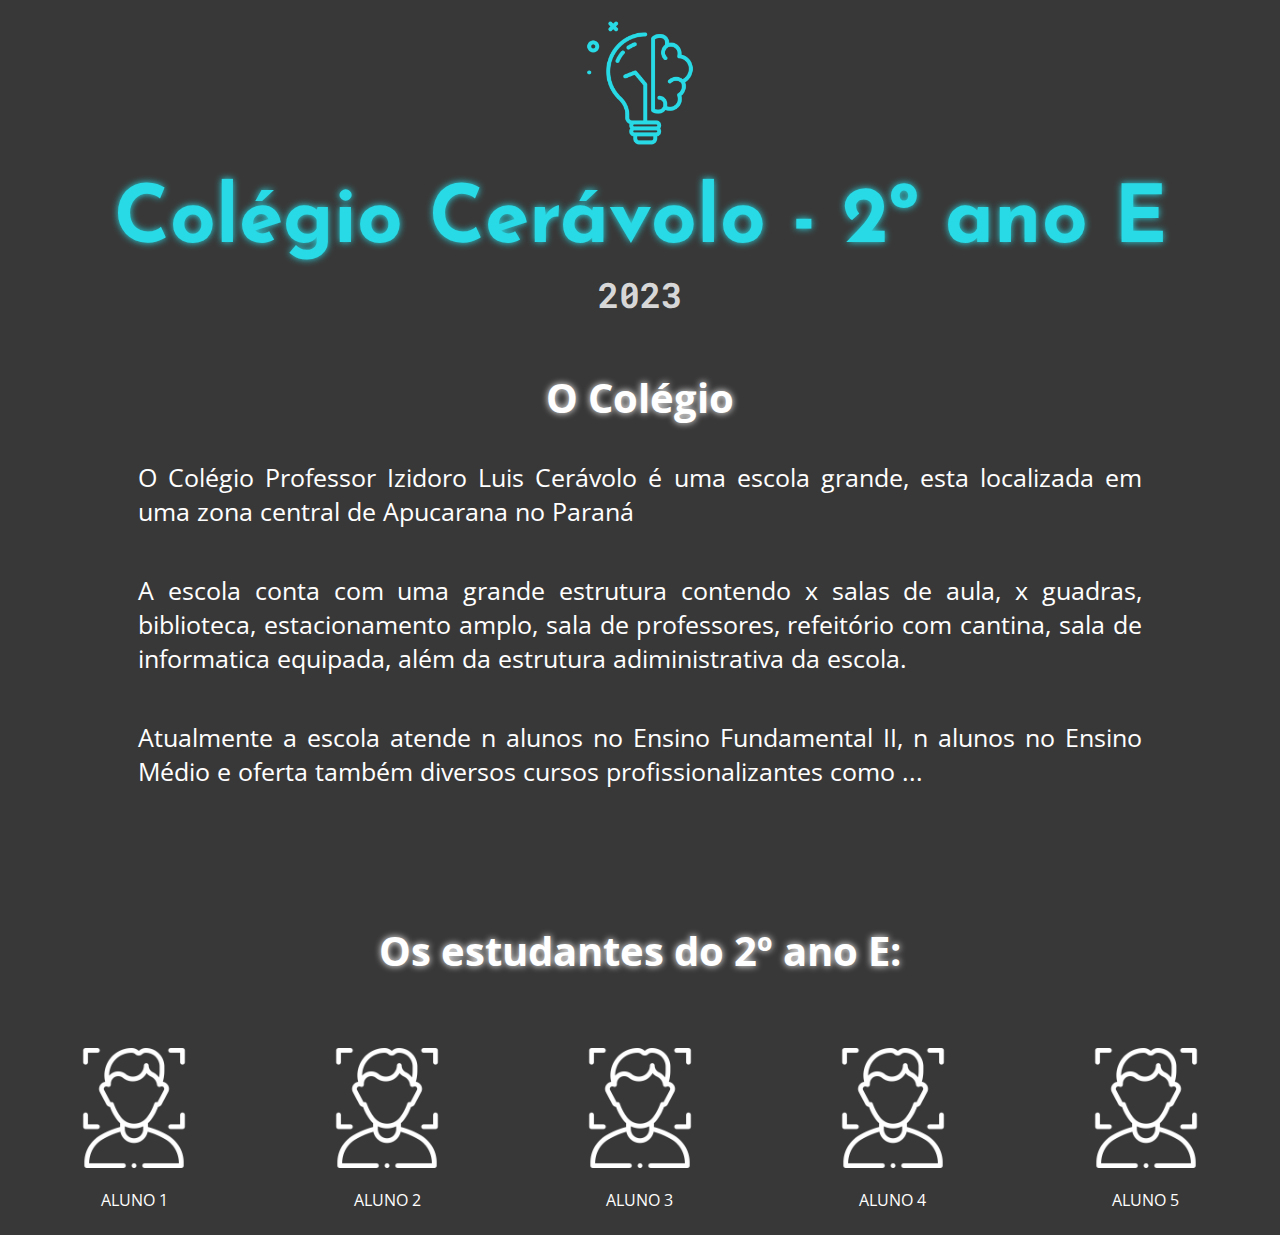
<file: index.html>
<!DOCTYPE html>
<html lang="en">
<head>
    <meta charset="UTF-8">
    <meta http-equiv="X-UA-Compatible" content="IE=edge">
    <meta name="viewport" content="width=device-width, initial-scale=1.0">
    <title>Document</title>
    <link rel="stylesheet" href="style.css">
    <link rel="preconnect" href="https://fonts.googleapis.com">
<link rel="preconnect" href="https://fonts.gstatic.com" crossorigin>
<link href="https://fonts.googleapis.com/css2?family=Alkatra&family=Josefin+Sans&display=swap" rel="stylesheet">
<link rel="preconnect" href="https://fonts.googleapis.com">
<link rel="preconnect" href="https://fonts.gstatic.com" crossorigin>
<link href="https://fonts.googleapis.com/css2?family=Roboto+Mono:wght@100&display=swap" rel="stylesheet">
<link rel="preconnect" href="https://fonts.googleapis.com">
<link rel="preconnect" href="https://fonts.gstatic.com" crossorigin>
<link href="https://fonts.googleapis.com/css2?family=Open+Sans:wght@300&display=swap" rel="stylesheet">
</head>
<body>

    <header class="cabeçalho">
<img class="imagem-cerebro" src="Cérebro Azul.png" alt="Cérebro Azul">
               <div class="letras-maiores">
        <h1 class="titulo-colegio">Colégio Cerávolo - 2º ano E</h1>
        <h2 class="titulo-serie"> </h2>
    </div>
   
        <h3 class="título-ano">2023</h3>

    </header>
    <section class="escola">
        <h1 class="titulo-colégio">
    O Colégio
</h1>
       <div class="paragrafos-colégio-descrição">

<p class="paragrafo-localização">
    O Colégio Professor Izidoro Luis Cerávolo é uma escola grande, esta localizada em uma zona central de Apucarana no Paraná
</p>
<p class="paragrafo-estrutura">
    A escola conta com uma grande estrutura contendo x salas de aula, x guadras, biblioteca, estacionamento amplo, sala de professores, refeitório com cantina, sala de informatica equipada, além da estrutura adiministrativa da escola.
</p>
<p class="paragrafo-cursos">
    Atualmente a escola atende n alunos no Ensino Fundamental II, n alunos no Ensino Médio e oferta também diversos cursos profissionalizantes como ...
</p>
</div>
    </section>
    <section class="turma">
<h1 class="estudantes">
    Os estudantes do 2º ano E:
</h1>
<div class="estudante-todos">
<DIv class="ALUNO-1">
<img class="foto-estudante-1" src="foto do estudante.png" alt="foto do aluno">
<Ul class="ALUNO1">ALUNO 1</Ul>
</DIv>

<DIv class="ALUNO-2">
    <img class="foto-estudante-2" src="foto do estudante.png" alt="foto do aluno">
    <Ul class="ALUNO2">ALUNO 2</Ul>
    </DIv>

    <DIv class="ALUNO-3">
    <img class="foto-estudante-3" src="foto do estudante.png" alt="foto do aluno">
    <Ul class="ALUNO3">ALUNO 3</Ul>
    </DIv>

<DIv class="ALUNO-4">
    <img class="foto-estudante-4" src="foto do estudante.png" alt="foto do aluno">
    <Ul class="ALUNO4">ALUNO 4</Ul>
    </DIv>

<DIv class="ALUNO-5">
    <img class="foto-estudante-5" src="foto do estudante.png" alt="foto do aluno">
    <Ul class="ALUNO5">ALUNO 5</Ul>
    </DIv>

</div>
    </section>
</body>
</html>
</file>
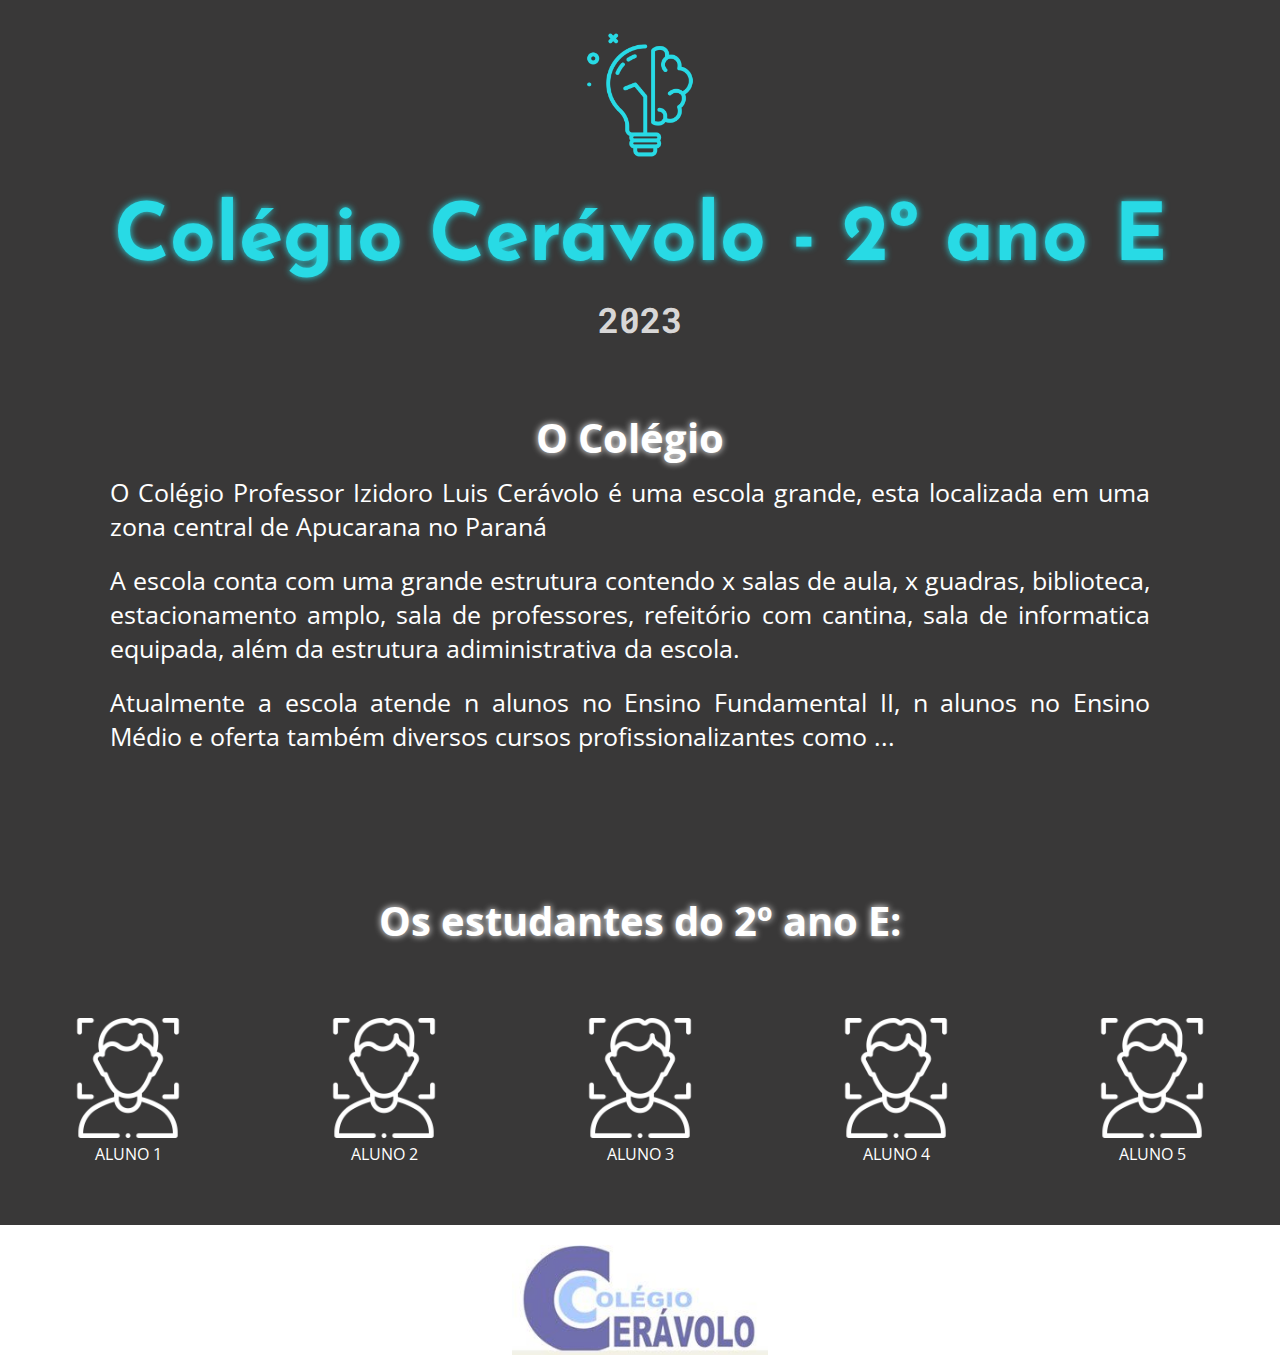
<file: site 2º e/index.html>
<!DOCTYPE html>
<html lang="en">
<head>
    <meta charset="UTF-8">
    <meta http-equiv="X-UA-Compatible" content="IE=edge">
    <meta name="viewport" content="width=device-width, initial-scale=1.0">
    <title>Document</title>
    <link rel="stylesheet" href="style.css">
    <link rel="preconnect" href="https://fonts.googleapis.com">
<link rel="preconnect" href="https://fonts.gstatic.com" crossorigin>
<link href="https://fonts.googleapis.com/css2?family=Alkatra&family=Josefin+Sans&display=swap" rel="stylesheet">
<link rel="preconnect" href="https://fonts.googleapis.com">
<link rel="preconnect" href="https://fonts.gstatic.com" crossorigin>
<link href="https://fonts.googleapis.com/css2?family=Roboto+Mono:wght@100&display=swap" rel="stylesheet">
<link rel="preconnect" href="https://fonts.googleapis.com">
<link rel="preconnect" href="https://fonts.gstatic.com" crossorigin>
<link href="https://fonts.googleapis.com/css2?family=Open+Sans:wght@300&display=swap" rel="stylesheet">
</head>
<body>

    <header class="cabeçalho">
<img class="imagem-cerebro" src="Cérebro Azul.png" alt="Cérebro Azul">
               <div class="letras-maiores">
        <h1 class="titulo-colegio">Colégio Cerávolo - 2º ano E</h1>
        <h2 class="titulo-serie"> </h2>
    </div>
   
        <h3 class="título-ano">2023</h3>

    </header>
    <section class="escola">
        <h1 class="titulo-colégio">
    O Colégio
</h1>
       <div class="paragrafos-colégio-descrição">

<p class="paragrafo-localização">
    O Colégio Professor Izidoro Luis Cerávolo é uma escola grande, esta localizada em uma zona central de Apucarana no Paraná
</p>
<p class="paragrafo-estrutura">
    A escola conta com uma grande estrutura contendo x salas de aula, x guadras, biblioteca, estacionamento amplo, sala de professores, refeitório com cantina, sala de informatica equipada, além da estrutura adiministrativa da escola.
</p>
<p class="paragrafo-cursos">
    Atualmente a escola atende n alunos no Ensino Fundamental II, n alunos no Ensino Médio e oferta também diversos cursos profissionalizantes como ...
</p>
</div>
    </section>
    <section class="turma">
<h1 class="estudantes">
    Os estudantes do 2º ano E:
</h1>
<div class="estudante-todos">
<DIv class="ALUNO-1">
<img class="foto-estudante-1" src="foto do estudante.png" alt="foto do aluno">
<Ul class="ALUNO1">ALUNO 1</Ul>
</DIv>

<DIv class="ALUNO-2">
    <img class="foto-estudante-2" src="foto do estudante.png" alt="foto do aluno">
    <Ul class="ALUNO2">ALUNO 2</Ul>
    </DIv>

    <DIv class="ALUNO-3">
    <img class="foto-estudante-3" src="foto do estudante.png" alt="foto do aluno">
    <Ul class="ALUNO3">ALUNO 3</Ul>
    </DIv>

<DIv class="ALUNO-4">
    <img class="foto-estudante-4" src="foto do estudante.png" alt="foto do aluno">
    <Ul class="ALUNO4">ALUNO 4</Ul>
    </DIv>

<DIv class="ALUNO-5">
    <img class="foto-estudante-5" src="foto do estudante.png" alt="foto do aluno">
    <Ul class="ALUNO5">ALUNO 5</Ul>
    </DIv>

</div>
    </section>

    <footer class="rodapé">
        <div class="logo"><img class="logo-ceravolo" src="logo cerávolo.jpg" alt="Emblema do Colégio Cerávolo">
        </div>
            </footer>
</body>
</html>
</file>
<file: style.css>
body {
    background-color: #393838;
}
header {
    margin: 0;
    line-height: 20px;
    color: #D8D7D7;
    font-size: 30px;
    justify-content: baseline;
    font-family: 'Roboto Mono', monospace;
justify-content: center;
text-align: center;
}
.imagem-cerebro {
    width: 150px;
    
}

.letras-maiores {
color: #28DAE5;
text-align: center;
text-shadow: 0px 0px 7px #28DAE5;
font-size: 40px;
font-family: 'Alkatra', cursive;
font-family: 'Josefin Sans', sans-serif;
justify-content: center;
line-height: 20px
}

.escola {
    font-family: 'Open Sans', sans-serif;
    font-size: 25px;
    color: #FFFFFF;
    text-align: justify;
    padding: 30px 60px 30px 60px;
}
.paragrafo-localização {
    padding: 10px 70px 10px 70px;
    font-family: 'Open Sans', sans-serif;
}
.paragrafo-estrutura {
    padding: 10px 70px 10px 70px;
    font-family: 'Open Sans', sans-serif;
}
.paragrafo-cursos {
    padding: 10px 70px 10px 70px;
    font-family: 'Open Sans', sans-serif;
}
.titulo-colégio {
    margin: 0;
    color: white;
    text-shadow: 0px 0px 7px #FFFFFF;
    padding: 0px 70px 0px 70px;
    font-weight: bold;
    font-family: 'Open Sans', sans-serif;
    font-size: 40px;
    text-align: center;
}
.estudantes {
    margin: 0;
    color: white;
    text-shadow: 0px 0px 7px #FFFFFF;
    padding: 70px 50px ;
    font-weight: bold;
    font-family: 'Open Sans', sans-serif;
    font-size: 40px;
    text-align: center; 
}

.estudante-todos {
    display: grid;
    grid-template-columns: 20% 20% 20% 20% 20%;
    
}

.ALUNO-1 {
    align-items: center;
    text-align: center;
    padding: 0px;
    font-family: 'Open Sans', sans-serif;
    color: white;
}
.foto-estudante-1 {
    padding: 0px;
    align-items: center;
    width: 120px;
    padding: 0px;
}
.ALUNO1 {
    padding: 0px;
    align-items: center;  
}

.ALUNO-2 {
    align-items: center;
    text-align: center;
    padding: 0px;
    font-family: 'Open Sans', sans-serif;
    color: white;
}
.foto-estudante-2 {
    padding: 0px;
    align-items: center;
    width: 120px;
    padding: 0px;
}
.ALUNO2 {
    padding: 0px;
    align-items: center;  
}

.ALUNO-3 {
    align-items: center;
    text-align: center;
    padding: 0px;
    font-family: 'Open Sans', sans-serif;
    color: white;
}
.foto-estudante-3 {
    padding: 0px;
    align-items: center;
    width: 120px;
    padding: 0px;
}
.ALUNO3 {
    padding: 0px;
    align-items: center;  
}

.ALUNO-4 {
    align-items: center;
    text-align: center;
    padding: 0px;
    font-family: 'Open Sans', sans-serif;
    color: white;
}
.foto-estudante-4 {
    padding: 0px;
    align-items: center;
    width: 120px;
    padding: 0px;
}
.ALUNO4 {
    padding: 0px;
    align-items: center;  
}

.ALUNO-5 {
    align-items: center;
    text-align: center;
    padding: 0px;
    font-family: 'Open Sans', sans-serif;
    color: white;
}
.foto-estudante-5 {
    padding: 0px;
    align-items: center;
    width: 120px;
    padding: 0px;
}
.ALUNO5 {
    padding: 0px;
    align-items: center;  
}
</file>
<file: site 2º e/style.css>
body {
    background-color: #393838;
}
header {
    margin: 0;
    line-height: 20px;
    color: #D8D7D7;
    font-size: 30px;
    justify-content: baseline;
    font-family: 'Roboto Mono', monospace;
justify-content: center;
text-align: center;
}
.imagem-cerebro {
    width: 150px;
    padding: 20px 0 40px 0;
    
}

.letras-maiores {
color: #28DAE5;
text-align: center;
text-shadow: 0px 0px 7px #28DAE5;
font-size: 40px;
font-family: 'Alkatra', cursive;
font-family: 'Josefin Sans', sans-serif;
justify-content: center;
line-height: 20px;
padding: 20px 0 40px 0;
}
.título-ano {
    padding: 20px 0 40px 0;
}
.titulo-colégio {
    padding: 20px 0 40px 0;
}
.escola {
    font-family: 'Open Sans', sans-serif;
    font-size: 25px;
    color: #FFFFFF;
    text-align: justify;
    padding: 40px 60px 40px 40px;
}
.paragrafo-localização {
    padding: 10px 70px 10px 70px;
    font-family: 'Open Sans', sans-serif;
}
.paragrafo-estrutura {
    padding: 10px 70px 10px 70px;
    font-family: 'Open Sans', sans-serif;
}
.paragrafo-cursos {
    padding: 10px 70px 10px 70px;
    font-family: 'Open Sans', sans-serif;
}
.titulo-colégio {
    margin: 0;
    color: white;
    text-shadow: 0px 0px 7px #FFFFFF;
    padding: 0px 70px 0px 70px;
    font-weight: bold;
    font-family: 'Open Sans', sans-serif;
    font-size: 40px;
    text-align: center;
}
.turma {
    padding: 20px 0 60px 0;
}
.estudantes {
    margin: 0;
    color: white;
    text-shadow: 0px 0px 7px #FFFFFF;
    padding: 70px 50px ;
    font-weight: bold;
    font-family: 'Open Sans', sans-serif;
    font-size: 40px;
    text-align: center; 
}

.estudante-todos {
    display: grid;
    grid-template-columns: 20% 20% 20% 20% 20%;
    
}

.ALUNO-1 {
    align-items: center;
    text-align: center;
    padding: 0px;
    font-family: 'Open Sans', sans-serif;
    color: white;
}
.foto-estudante-1 {
    padding: 0px;
    align-items: center;
    width: 120px;
    padding: 0px;
}
.ALUNO1 {
    padding: 0px;
    align-items: center;  
}

.ALUNO-2 {
    align-items: center;
    text-align: center;
    padding: 0px;
    font-family: 'Open Sans', sans-serif;
    color: white;
}
.foto-estudante-2 {
    padding: 0px;
    align-items: center;
    width: 120px;
    padding: 0px;
}
.ALUNO2 {
    padding: 0px;
    align-items: center;  
}

.ALUNO-3 {
    align-items: center;
    text-align: center;
    padding: 0px;
    font-family: 'Open Sans', sans-serif;
    color: white;
}
.foto-estudante-3 {
    padding: 0px;
    align-items: center;
    width: 120px;
    padding: 0px;
}
.ALUNO3 {
    padding: 0px;
    align-items: center;  
}

.ALUNO-4 {
    align-items: center;
    text-align: center;
    padding: 0px;
    font-family: 'Open Sans', sans-serif;
    color: white;
}
.foto-estudante-4 {
    padding: 0px;
    align-items: center;
    width: 120px;
    padding: 0px;
}
.ALUNO4 {
    padding: 0px;
    align-items: center;  
}

.ALUNO-5 {
    align-items: center;
    text-align: center;
    padding: 0px;
    font-family: 'Open Sans', sans-serif;
    color: white;
}
.foto-estudante-5 {
    padding: 0px;
    align-items: center;
    width: 120px;
    padding: 0px;
}
.ALUNO5 {
    padding: 0px;
    align-items: center;  
}
.rodapé {
    background-color: white;
    margin:0;
    padding: 0;
    align-items: center;
}
.logo {
    height: 50%;
    align-items: center;
    text-align: center;
    padding: 20px 0 10px 0;
}
.logo-ceravolo {
    height: 50%;
    width: 20%;
    opacity: 60%;
}
* {
    margin: 0;
    padding: 0;
}
</file>
